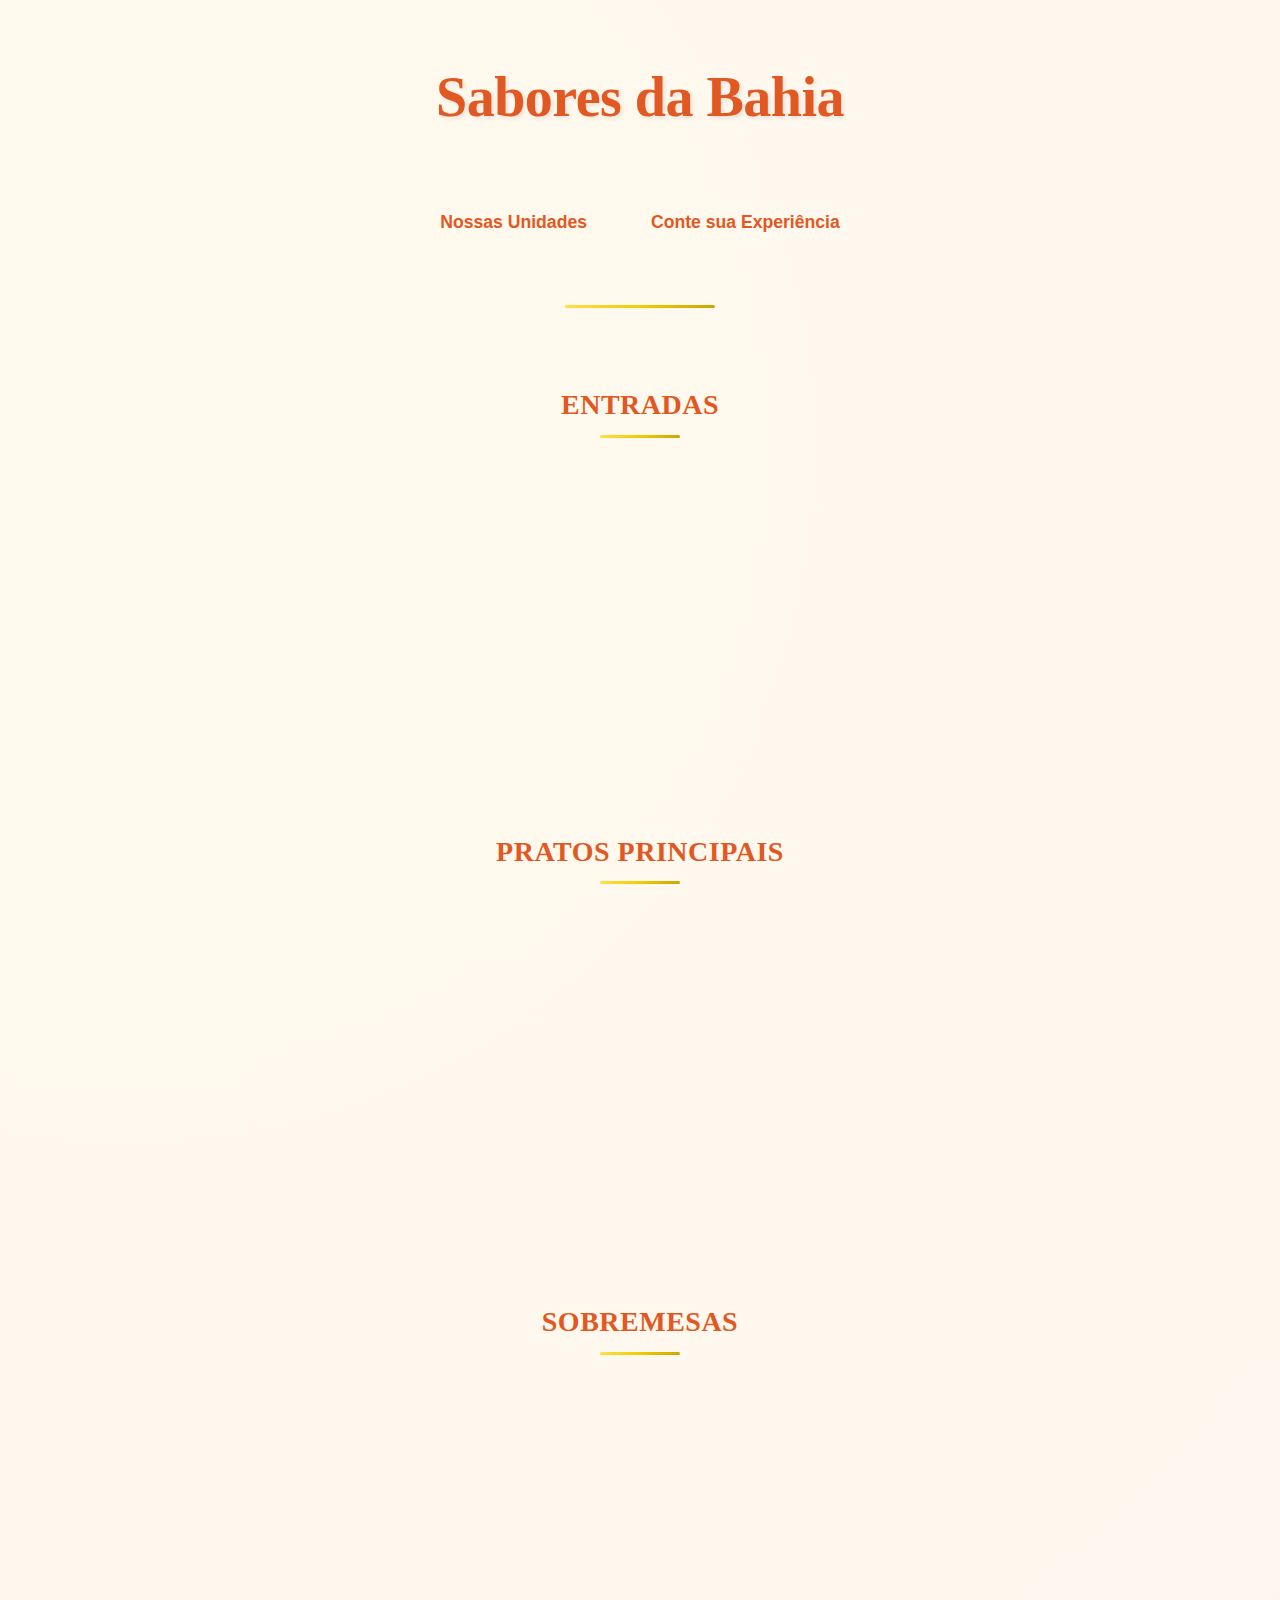
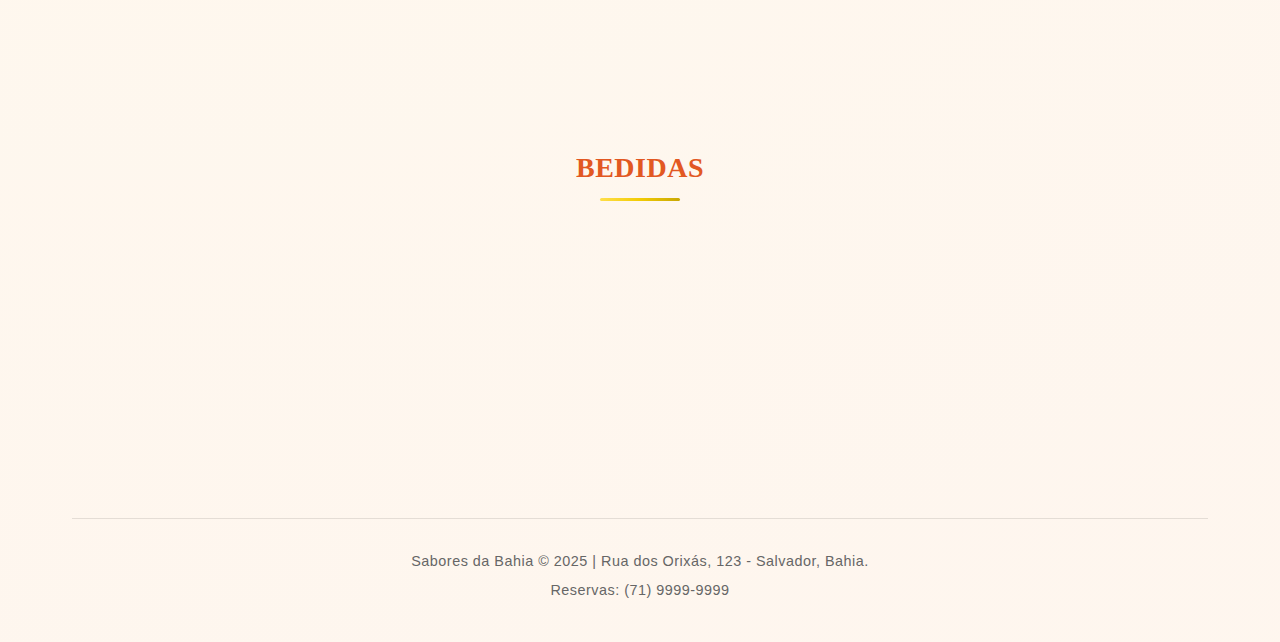
<file: index.html>
<!DOCTYPE html>
<html>
<head>
  <meta charset="UTF-8">
  <title>Sabores da Bahia - Menu</title>
  <link rel="stylesheet" href="style.css">
</head>
<body>
  <div class="menu-container">
    <header class="header">
      <div class="logo-container">
        <h1 class="logo">Sabores da Bahia</h1>
      </div>
      <p class="tagline">Autêntica Culinária Baiana</p>
      <nav class="nav-links">
        <a href="unidades.html" class="nav-link">Nossas Unidades</a>
        <a href="form.html" class="nav-link">Conte sua Experiência</a>
      </nav>
    </header>

    <main class="menu">
      <section class="menu-section" id="entradas">
        <h2 class="section-title">Entradas</h2>
        <div class="menu-grid">
          <div class="menu-item">
            <div class="menu-item-content">
              <h3 class="item-title">Combo Mini Acarajés</h3>
              <p class="item-description">Quatro deliciosos mini acarajés crocantes por fora e macios por dentro, servidos com molho de pimenta artesanal e camarão seco.</p>
              <span class="item-price">R$ 28,90</span>
            </div>
          </div>

          <div class="menu-item">
            <div class="menu-item-content">
              <h3 class="item-title">Caruru Pequeno</h3>
              <p class="item-description">Tradicional prato baiano à base de quiabo, amendoim, castanha de caju, camarão seco e azeite de dendê, servido com farofa de coco.</p>
              <span class="item-price">R$ 24,50</span>
            </div>
          </div>

          <div class="menu-item">
            <div class="menu-item-content">
              <h3 class="item-title">Torrada Baiana com Vatapá</h3>
              <p class="item-description">Fatias de pão artesanal tostadas, cobertas com cremoso vatapá feito com pão, camarão seco, amendoim, castanha de caju e leite de coco.</p>
              <span class="item-price">R$ 26,90</span>
            </div>
          </div>
        </div>
      </section>

      <section class="menu-section" id="principais">
        <h2 class="section-title">Pratos Principais</h2>
        <div class="menu-grid">
          <div class="menu-item">
            <div class="menu-item-content">
              <h3 class="item-title">Feijão Tropeiro Baiano</h3>
              <p class="item-description">Saboroso feijão tropeiro com farinha de mandioca, bacon, linguiça, ovos, cebola e cheiro verde. Acompanha arroz branco, couve refogada e vinagrete de tomate.</p>
              <span class="item-price">R$ 42,90</span>
            </div>
          </div>

          <div class="menu-item">
            <div class="menu-item-content">
              <h3 class="item-title">Acarajé Grande Especial</h3>
              <p class="item-description">Acarajé tradicional em tamanho grande, servido com cinco opções de recheios: vatapá, caruru, camarão seco, salada e molho de pimenta. Uma verdadeira experiência baiana.</p>
              <span class="item-price">R$ 38,50</span>
            </div>
          </div>

          <div class="menu-item">
            <div class="menu-item-content">
              <h3 class="item-title">Moqueca de Peixe</h3>
              <p class="item-description">Deliciosa moqueca de peixe fresco regional preparada com leite de coco, azeite de dendê, pimentões, tomate e coentro. Servida com arroz branco e pirão.</p>
              <span class="item-price">R$ 59,90</span>
            </div>
          </div>
        </div>
      </section>

      <section class="menu-section" id="sobremesas">
        <h2 class="section-title">Sobremesas</h2>
        <div class="menu-grid">
          <div class="menu-item">
            <div class="menu-item-content">
              <h3 class="item-title">Cocada Cremosa</h3>
              <p class="item-description">Sobremesa típica baiana feita com coco fresco ralado, leite condensado e um toque de baunilha. Servida morna com canela polvilhada.</p>
              <span class="item-price">R$ 18,90</span>
            </div>
          </div>

          <div class="menu-item">
            <div class="menu-item-content">
              <h3 class="item-title">Quindim</h3>
              <p class="item-description">Clássico doce baiano à base de gemas de ovos, açúcar e coco ralado. Uma textura aveludada com sabor marcante que derrete na boca.</p>
              <span class="item-price">R$ 16,50</span>
            </div>
          </div>
        </div>
      </section>
      <section class="menu-section" id="Bebidas">
        <h2 class="section-title">Bedidas</h2>
        <div class="menu-grid">
          <div class="menu-item">
            <div class="menu-item-content">
              <h3 class="item-title">Refrigerantes diversos</h3>
              <p class="item-description">Coca cola, Fanta uva/laranja, Pepsi, todos em lata 350 ML.</p>
              <span class="item-price">R$8,90</span>
            </div>
          </div>
		   <div class="menu-item">
            <div class="menu-item-content">
              <h3 class="item-title">Água com/sem gás</h3>
              <p class="item-description">Água mineral, 340 ML cada.</p>
              <span class="item-price">R$4,50</span>
            </div>
          </div>
		   <div class="menu-item">
            <div class="menu-item-content">
              <h3 class="item-title">Água de coco</h3>
              <p class="item-description">Água retirada diretamente do veridico coco baiano, 540 ML a unidade.</p>
              <span class="item-price">R$ 6,50</span>
            </div>
          </div>
   
   </main>

    <footer class="footer">
      <p class="footer-text">Sabores da Bahia © 2025 | Rua dos Orixás, 123 - Salvador, Bahia.</p>
      <p class="footer-text">Reservas: (71) 9999-9999</p>
    </footer>
  </div>
</body>
</html>
</file>
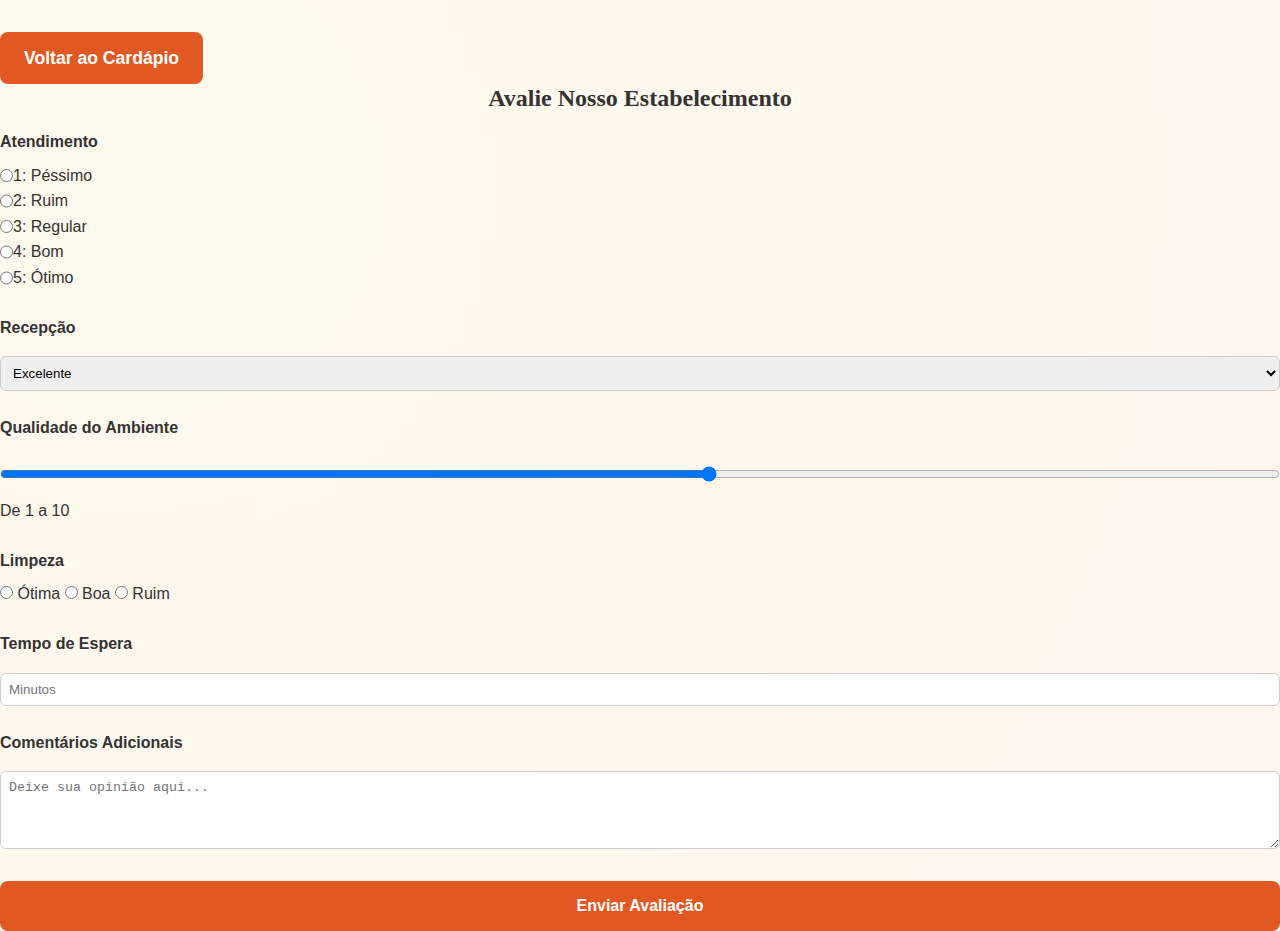
<file: form.html>
<!DOCTYPE html>
<html>
<head>
  <meta charset="UTF-8">
  <title>Sabores da Bahia - Avalie-nos</title>
  <link rel="stylesheet" href="style.css">
</head>
<body>

     <a href="index.html" class="nav-link voltar-cardapio">Voltar ao Cardápio</a>
	 
<section id="avaliacao" class="avaliacao">
  <h2>Avalie Nosso Estabelecimento</h2>

  <form action="#" method="POST">
    <fieldset>
      <legend>Atendimento</legend>
      <div class="radio-group">
        <label><input type="radio" name="atendimento" value="1"> 1: Péssimo</label>
        <label><input type="radio" name="atendimento" value="2"> 2: Ruim</label>
        <label><input type="radio" name="atendimento" value="3"> 3: Regular</label>
        <label><input type="radio" name="atendimento" value="4"> 4: Bom</label>
        <label><input type="radio"" name="atendimento" value="5"> 5: Ótimo</label>
      </div>
    </fieldset>

    <fieldset>
      <legend>Recepção</legend>
      <label>
        <select name="recepcao">
          <option value="excelente">Excelente</option>
          <option value="boa">Boa</option>
          <option value="regular">Regular</option>
          <option value="ruim">Ruim</option>
        </select>
      </label>
    </fieldset>

    <fieldset>
      <legend>Qualidade do Ambiente</legend>
      <label>
        <input type="range" name="ambiente" min="1" max="10">
        <span>De 1 a 10</span>
      </label>
    </fieldset>

    <fieldset>
      <legend>Limpeza</legend>
      <label>
        <input type="radio" name="limpeza" value="ótima"> Ótima
      </label>
      <label>
        <input type="radio" name="limpeza" value="boa"> Boa
      </label>
      <label>
        <input type="radio" name="limpeza" value="ruim"> Ruim
      </label>
    </fieldset>

    <fieldset>
      <legend>Tempo de Espera</legend>
      <input type="number" name="espera" min="0" max="60" placeholder="Minutos">
    </fieldset>

    <fieldset>
      <legend>Comentários Adicionais</legend>
      <textarea name="comentarios" rows="4" placeholder="Deixe sua opinião aqui..."></textarea>
    </fieldset>

    <button type="submit">Enviar Avaliação</button>
  </form>
</section>


</body>
</html>
</file>
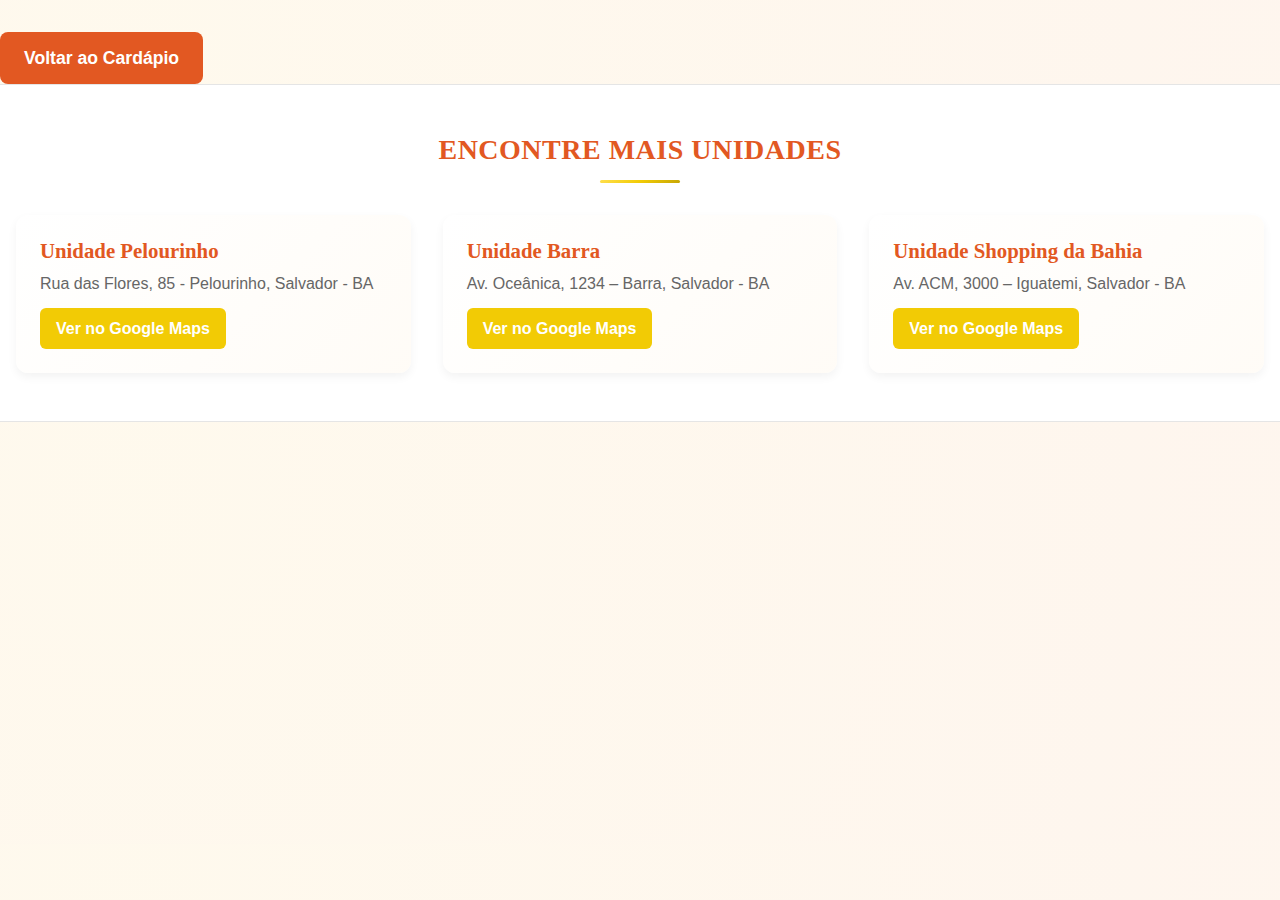
<file: unidades.html>
<!DOCTYPE html>
<html>
<head>
   <meta charset="UTF-8">
   <title>Sabores da Bahia - Mais unidades</title>
   <link rel="stylesheet" href="style.css">
</head>
<body>

     <a href="index.html" class="nav-link voltar-cardapio"> Voltar ao Cardápio</a>
	 
  <section class="unidades">
    <h2 class="section-title"> Encontre mais unidades</h2>
	<div class="branches">
	<div class="branch">
	  <h3 class="branch-name">Unidade Pelourinho</h3>
	  <p class="branch-address">Rua das Flores, 85 - Pelourinho, Salvador - BA</p>
	  <a href="https://maps.google.com/?q=Rua das Flores, 85, Salvador - BA" target="blank" class="map-link">Ver no Google Maps</a>
	</div>
	<div class="branch">
	  <h3 class="branch-name">Unidade Barra</h3>
	  <p class="branch-address">Av. Oceânica, 1234 – Barra, Salvador - BA</p>
	  <a href="https://maps.google.com/?q=Av. ACM, 3000, Salvador - BA"  target="blank" class="map-link">Ver no Google Maps</a>
	</div>
	<div class="branch">
	  <h3 class="branch-name">Unidade Shopping da Bahia</h3>
	  <p class="branch-address">Av. ACM, 3000 – Iguatemi, Salvador - BA</p>
	  <a href="https://maps.google.com/?q=Av. ACM, 3000, Salvador - BA"   target="blank" class="map-link">Ver no Google Maps</a>
	</div>
	</div>
  </section>
</body>
</html>
</file>
<file: style.css>
.menu-item,
.menu-item-content,
.item-title,
.item-price {
  transition: all 0.3s ease-in-out;
}

.menu-item:hover {
  transform: translateY(-5px);
}

.menu-item:hover .item-title {
  color: var(--primary-dark);
}

.menu-item:hover .item-price {
  transform: scale(1.05);
}

@keyframes fadeIn {
  from {
    opacity: 0;
    transform: translateY(10px);
  }
  to {
    opacity: 1;
    transform: translateY(0);
  }
}

.menu-section {
  animation: fadeIn 0.8s ease-out forwards;
}

#entradas {
  animation-delay: 0.1s;
}

#principais {
  animation-delay: 0.3s;
}

#sobremesas {
  animation-delay: 0.5s;
}

@keyframes fadeInUp {
  from {
    opacity: 0;
    transform: translateY(20px);
  }
  to {
    opacity: 1;
    transform: translateY(0);
  }
}

.menu-item {
  opacity: 0;
  animation: fadeInUp 0.6s ease-out forwards;
}

#entradas .menu-item:nth-child(1) { animation-delay: 0.2s; }
#entradas .menu-item:nth-child(2) { animation-delay: 0.3s; }
#entradas .menu-item:nth-child(3) { animation-delay: 0.4s; }

#principais .menu-item:nth-child(1) { animation-delay: 0.4s; }
#principais .menu-item:nth-child(2) { animation-delay: 0.5s; }
#principais .menu-item:nth-child(3) { animation-delay: 0.6s; }

#sobremesas .menu-item:nth-child(1) { animation-delay: 0.6s; }
#sobremesas .menu-item:nth-child(2) { animation-delay: 0.7s; }

@keyframes fadeInDown {
  from {
    opacity: 0;
    transform: translateY(-20px);
  }
  to {
    opacity: 1;
    transform: translateY(0);
  }
}

.logo {
  animation: fadeInDown 0.8s ease-out forwards;
}

.tagline {
  opacity: 0;
  animation: fadeIn 0.8s ease-out 0.3s forwards;
}

:root {
  --primary: #E25822; 
  --primary-light: #F97A4C;
  --primary-dark: #B94517;
  
  --secondary: #1B4D89; 
  --secondary-light: #4478B4;
  --secondary-dark: #0E3462;
  
  --accent: #F2CB05; 
  --accent-light: #FFDF4D;
  --accent-dark: #C7A604;
  
  --background: #FFFBF5; 
  --text-dark: #333333;
  --text-muted: #666666;
  --border-color: rgba(0, 0, 0, 0.1);
  
  --primary-gradient: linear-gradient(135deg, var(--primary-light), var(--primary), var(--primary-dark));
  --secondary-gradient: linear-gradient(135deg, var(--secondary-light), var(--secondary), var(--secondary-dark));
  --accent-gradient: linear-gradient(135deg, var(--accent-light), var(--accent), var(--accent-dark));
  
  --bg-texture: radial-gradient(circle at 10% 20%, rgba(242, 203, 5, 0.03) 0%, rgba(226, 88, 34, 0.03) 90%);
  
  --menu-item-gradient: linear-gradient(135deg, rgba(255, 255, 255, 0.95), rgba(255, 251, 245, 0.85));
  --menu-item-hover-gradient: linear-gradient(135deg, rgba(255, 255, 255, 0.98), rgba(255, 251, 245, 0.92));
}

.menu-grid {
  display: grid;
  grid-template-columns: repeat(auto-fit, minmax(300px, 1fr));
  gap: 2rem;
}

.menu-item {
  border-radius: 12px;
  overflow: hidden;
  transition: transform 0.3s ease, box-shadow 0.3s ease;
  box-shadow: 0 4px 12px rgba(0, 0, 0, 0.08);
  height: 100%;
}

.menu-item:hover {
  transform: translateY(-4px);
  box-shadow: 0 8px 16px rgba(0, 0, 0, 0.12);
}

.menu-item-content {
  background: var(--menu-item-gradient);
  padding: 2rem;
  height: 100%;
  border-radius: 12px;
  display: flex;
  flex-direction: column;
  position: relative;
  z-index: 1;
}

.menu-item:hover .menu-item-content {
  background: var(--menu-item-hover-gradient);
}

.menu-item-content::before {
  content: "";
  position: absolute;
  top: 0;
  left: 0;
  width: 100%;
  height: 6px;
  background: var(--accent-gradient);
  z-index: 2;
}

.item-title {
  margin-bottom: 1rem;
}

.item-description {
  flex-grow: 1;
  margin-bottom: 1rem;
}

.item-price {
  align-self: flex-end;
  display: inline-block;
  font-weight: 600;
  color: var(--primary);
  font-size: 1.25rem;
}

.menu-section {
  padding: 32px 0; 
}

.menu-item-content {
  padding: 24px; 
}

.menu-item {
  display: flex;
  flex-direction: column;
}

@media (min-width: 1024px) {
  .menu-grid {
    grid-template-columns: repeat(3, 1fr);
  }
}

@media (min-width: 769px) and (max-width: 1023px) {
  .menu-grid {
    grid-template-columns: repeat(2, 1fr);
  }
}

@media (max-width: 768px) {
  .menu-grid {
    grid-template-columns: 1fr;
  }
  
  .menu-item {
    margin-bottom: 24px;
  }
}

@import 'colors.css';
@import 'layout.css';
@import 'typography.css';
@import 'animations.css';

* {
  margin: 0;
  padding: 0;
  box-sizing: border-box;
}

body {
  font-family: 'Poppins', sans-serif;
  line-height: 1.6;
  color: var(--text-dark);
  background-color: var(--background);
  background-image: var(--bg-texture);
}

.menu-container {
  max-width: 1200px;
  margin: 0 auto;
  padding: 2rem;
}

.header {
  text-align: center;
  margin-bottom: 3rem;
  padding: 2rem 0;
  position: relative;
}

.header::after {
  content: '';
  position: absolute;
  bottom: 0;
  left: 50%;
  transform: translateX(-50%);
  width: 150px;
  height: 3px;
  background: var(--accent-gradient);
  border-radius: 2px;
}

.logo-container {
  margin-bottom: 0.5rem;
}

.logo {
  font-family: 'Playfair Display', serif;
  font-size: 3.5rem;
  font-weight: 700;
  color: var(--primary);
  text-shadow: 2px 2px 4px rgba(0, 0, 0, 0.1);
  margin: 0;
  letter-spacing: -0.5px;
}

.tagline {
  font-size: 1.2rem;
  font-weight: 300;
  color: var(--secondary);
  letter-spacing: 1px;
}

.menu-section {
  margin-bottom: 4rem;
}

.section-title {
  position: relative;
  font-family: 'Playfair Display', serif;
  font-size: 2.5rem;
  font-weight: 700;
  color: var(--primary);
  margin-bottom: 2rem;
  text-align: center;
  padding-bottom: 1rem;
}

.section-title::after {
  content: '';
  position: absolute;
  bottom: 0;
  left: 50%;
  transform: translateX(-50%);
  width: 80px;
  height: 3px;
  background: var(--accent-gradient);
  border-radius: 2px;
}

.footer {
  text-align: center;
  margin-top: 4rem;
  padding-top: 2rem;
  border-top: 1px solid var(--border-color);
}

.footer-text {
  font-size: 0.9rem;
  color: var(--text-muted);
  margin-bottom: 0.5rem;
}

.nav-links {
  display: flex;
  justify-content: center;
  gap: 2rem;
  margin: 2rem 0;
}

.nav-link {
  color: var(--primary);
  text-decoration: none;
  font-weight: 600;
  font-size: 1.1rem;
  transition: color 0.3s ease;
  padding: 0.5rem 1rem;
  border-radius: 4px;
  position: relative;
}

.nav-link::after {
  content: '';
  position: absolute;
  bottom: 0;
  left: 0;
  width: 100%;
  height: 2px;
  background: var(--accent);
  transform: scaleX(0);
  transition: transform 0.3s ease;
}

.nav-link:hover {
  color: var(--accent);
}

.nav-link:hover::after {
  transform: scaleX(1);
}

@media (max-width: 768px) {
  .menu-container {
    padding: 1rem;
  }
  
  .logo {
    font-size: 2.5rem;
  }
  
  .section-title {
    font-size: 2rem;
  }
  
  .menu-grid {
    grid-template-columns: 1fr;
  }
  
  .menu-item {
    margin-bottom: 2rem;
  }

  .nav-links {
    flex-direction: column;
    align-items: center;
    gap: 1rem;
  }
}

@media (max-width: 480px) {
  .logo {
    font-size: 2rem;
  }
  
  .tagline {
    font-size: 1rem;
  }
  
  .section-title {
    font-size: 1.8rem;
  }
  
  .item-title {
    font-size: 1.4rem;
  }
}

h1, h2, h3, h4 {
  font-family: 'Playfair Display', serif;
  line-height: 1.2;
}

body, p, span {
  font-family: 'Poppins', sans-serif;
}

.item-title {
  font-family: 'Playfair Display', serif;
  font-size: 1.5rem;
  font-weight: 700;
  color: var(--primary);
  line-height: 1.2;
  position: relative;
  display: inline-block;
}

.item-description {
  font-size: 1rem;
  font-weight: 300;
  color: var(--text-muted);
  line-height: 1.5;
}

.item-price {
  font-family: 'Poppins', sans-serif;
  font-weight: 600;
  font-size: 1.25rem;
  color: var(--primary);
}

h1, h2, h3, h4, h5, h6 {
  line-height: 1.2; 
}

p, .item-description {
  line-height: 1.5; 
}

.section-title {
  letter-spacing: 0.5px;
  text-transform: uppercase;
  font-size: 1.75rem;
}

.footer-text {
  font-weight: 300;
  letter-spacing: 0.5px;
}

@media (max-width: 768px) {
  .item-title {
    font-size: 1.3rem;
  }
  
  .item-description {
    font-size: 0.95rem;
  }
  
  .item-price {
    font-size: 1.1rem;
  }
}

@media (max-width: 480px) {
  .item-title {
    font-size: 1.2rem;
  }
  
  .item-description {
    font-size: 0.9rem;
  }
  
  .item-price {
    font-size: 1rem;
  }
}






.voltar-cardapio {
  display: inline-block;
  margin-top: 2rem;
  background: var(--primary);
  color: white;
  padding: 0.75rem 1.5rem;
  border-radius: 8px;
  text-decoration: none;
  font-weight: 600;
  transition: background 0.3s ease;
}

.voltar-cardapio:hover {
  background: var(--primary-dark);
}






.unidades {
  padding: 3rem 1rem;
  background-color: #fff;
  border-top: 1px solid var(--border-color);
  border-bottom: 1px solid var(--border-color);
}

.branches {
  display: grid;
  grid-template-columns: repeat(auto-fit, minmax(280px, 1fr));
  gap: 2rem;
  margin-top: 2rem;
}

.branch {
  background: var(--menu-item-gradient);
  padding: 1.5rem;
  border-radius: 12px;
  box-shadow: 0 4px 10px rgba(0,0,0,0.05);
  transition: transform 0.3s ease;
}

.branch:hover {
  transform: translateY(-5px);
}

.branch-name {
  font-size: 1.3rem;
  font-weight: 700;
  color: var(--primary);
  margin-bottom: 0.5rem;
}

.branch-address {
  font-size: 1rem;
  color: var(--text-muted);
  margin-bottom: 0.75rem;
}

.map-link {
  display: inline-block;
  padding: 0.5rem 1rem;
  background: var(--accent);
  color: #fff;
  text-decoration: none;
  font-weight: 600;
  border-radius: 6px;
  transition: background 0.3s ease;
}

.map-link:hover {
  background: var(--accent-dark);
}






.voltar-cardapio {
  display: inline-block;
  margin-top: 2rem;
  background: var(--primary);
  color: white;
  padding: 0.75rem 1.5rem;
  border-radius: 8px;
  text-decoration: none;
  font-weight: 600;
  transition: background 0.3s ease;
}

.voltar-cardapio:hover {
  background: var(--primary-dark);
}





.form {
  padding: 2rem;
  background-color: #f9f9f9;
  border-radius: 12px;
  max-width: 600px;
  margin: 2rem auto;
}

.avaliacao h2 {
  text-align: center;
  margin-bottom: 1rem;
}

form fieldset {
  border: none;
  margin-bottom: 1.5rem;
}

legend {
  font-weight: bold;
  margin-bottom: 0.5rem;
}

.radio-group label {
  margin-right: auto;
  margin: auto;
  display: flex;
  justify-content: flex;
}

textarea, select, input[type="number"], input[type="range"] {
  width: 100%;
  padding: 0.5rem;
  margin-top: 0.5rem;
  border-radius: 6px;
  border: 1px solid #ccc;
}

button[type="submit"] {
  display: block;
  width: 100%;
  padding: 1rem;
  background-color: var(--primary);
  color: white;
  border: none;
  border-radius: 8px;
  font-size: 1rem;
  font-weight: bold;
  cursor: pointer;
}

button[type="submit"]:hover {
  background-color: var(--primary-dark);
}
</file>
